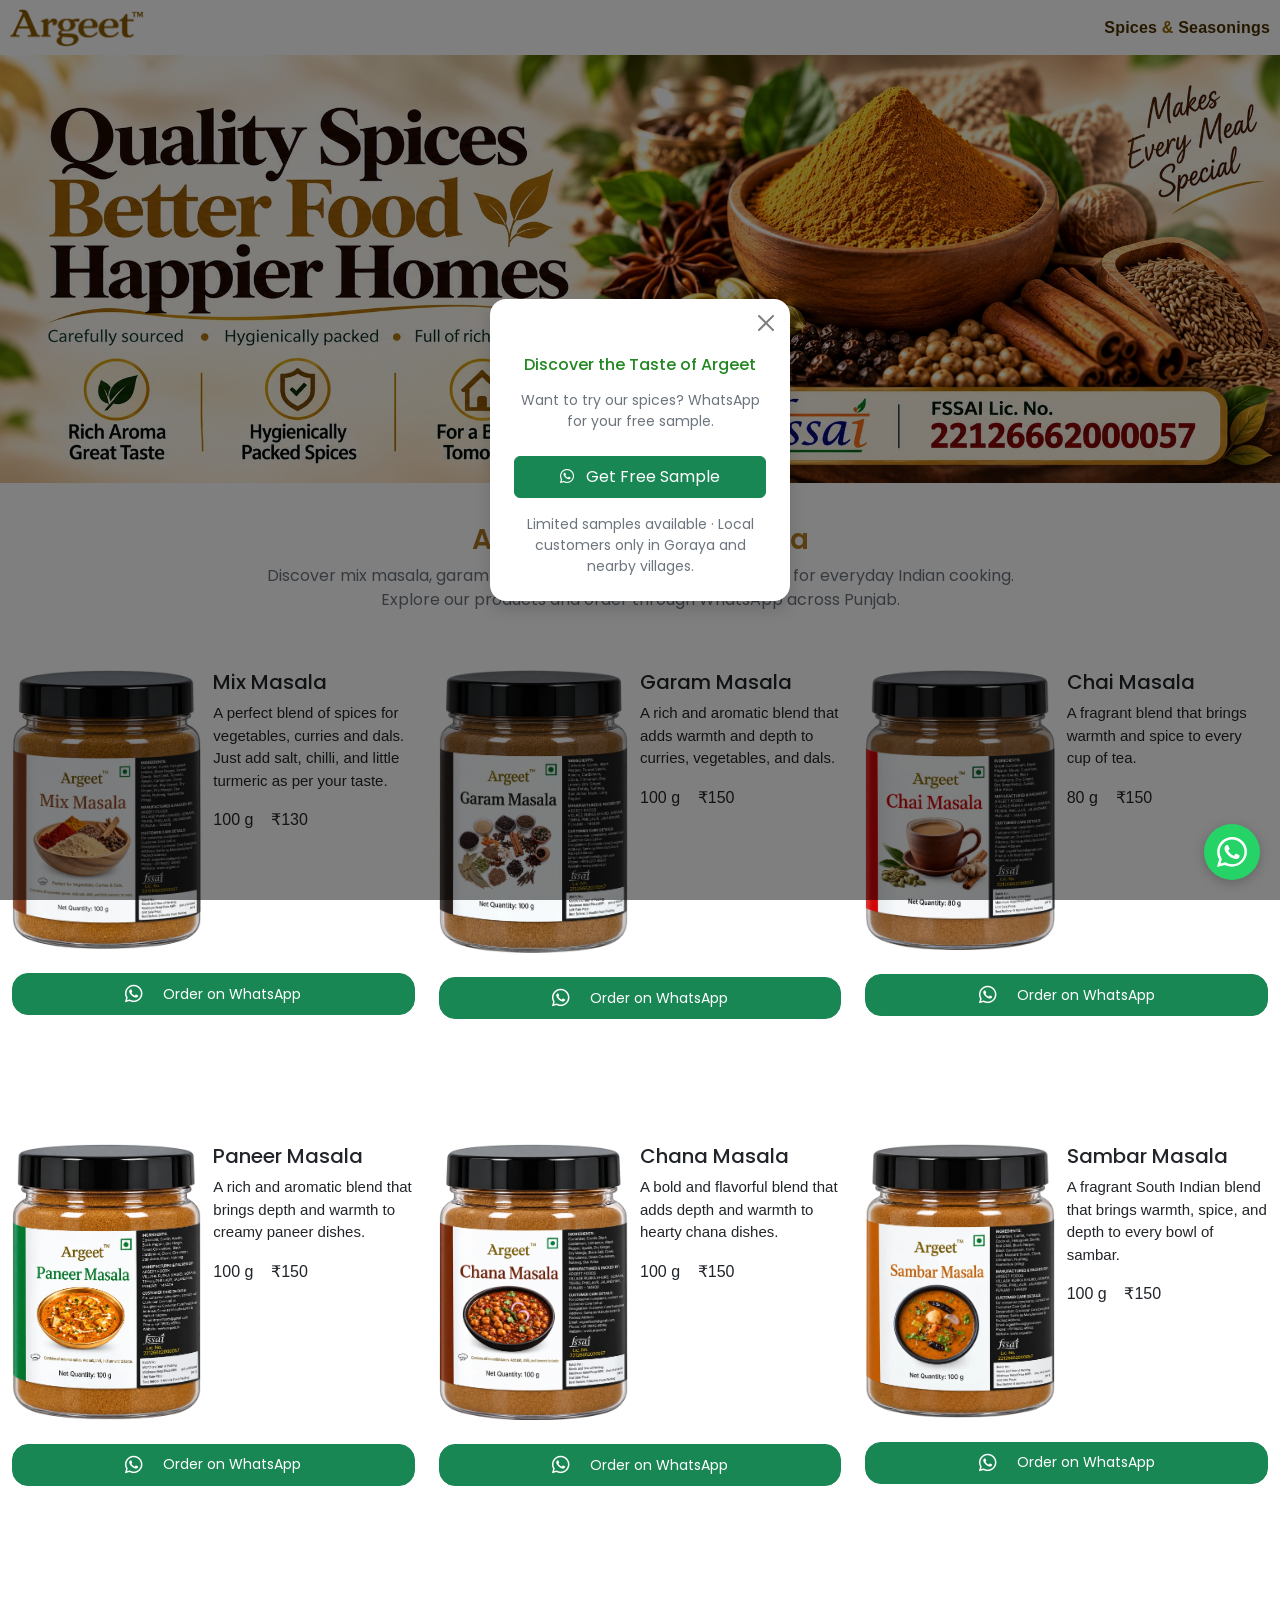
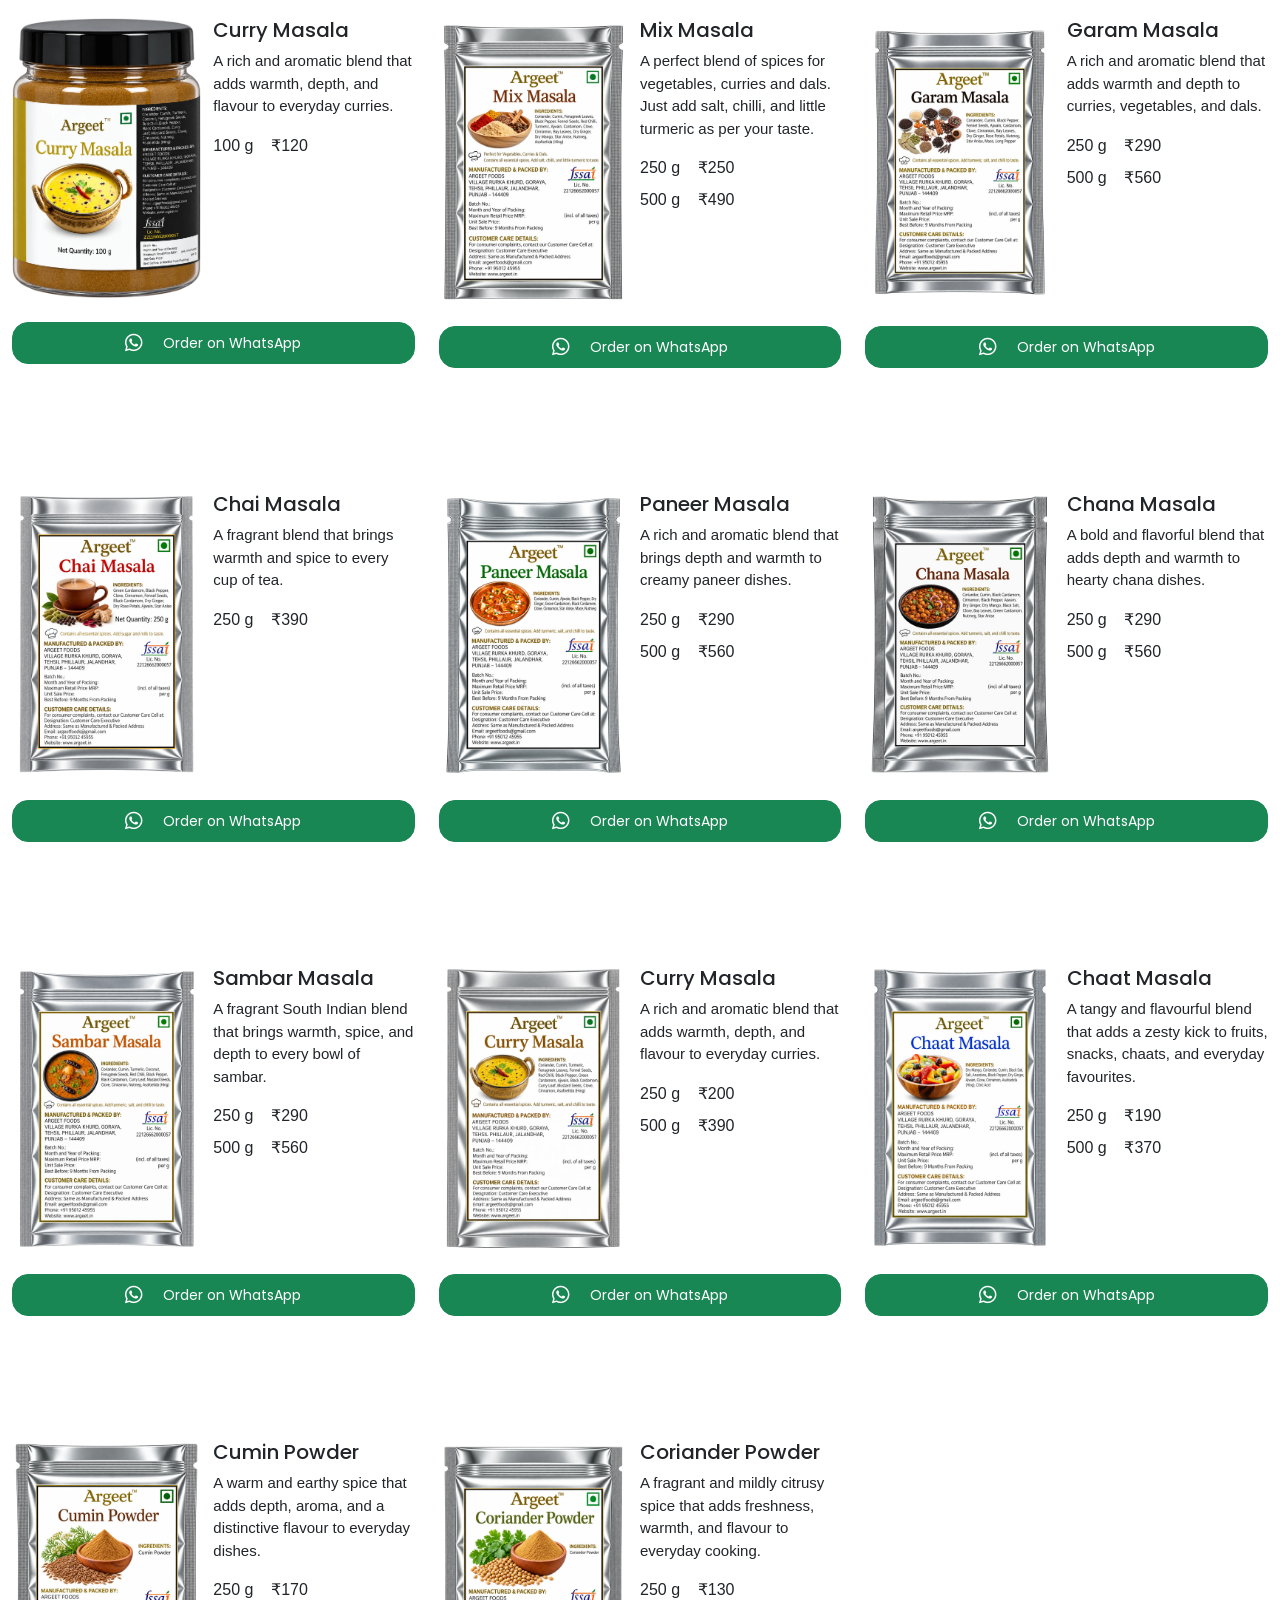
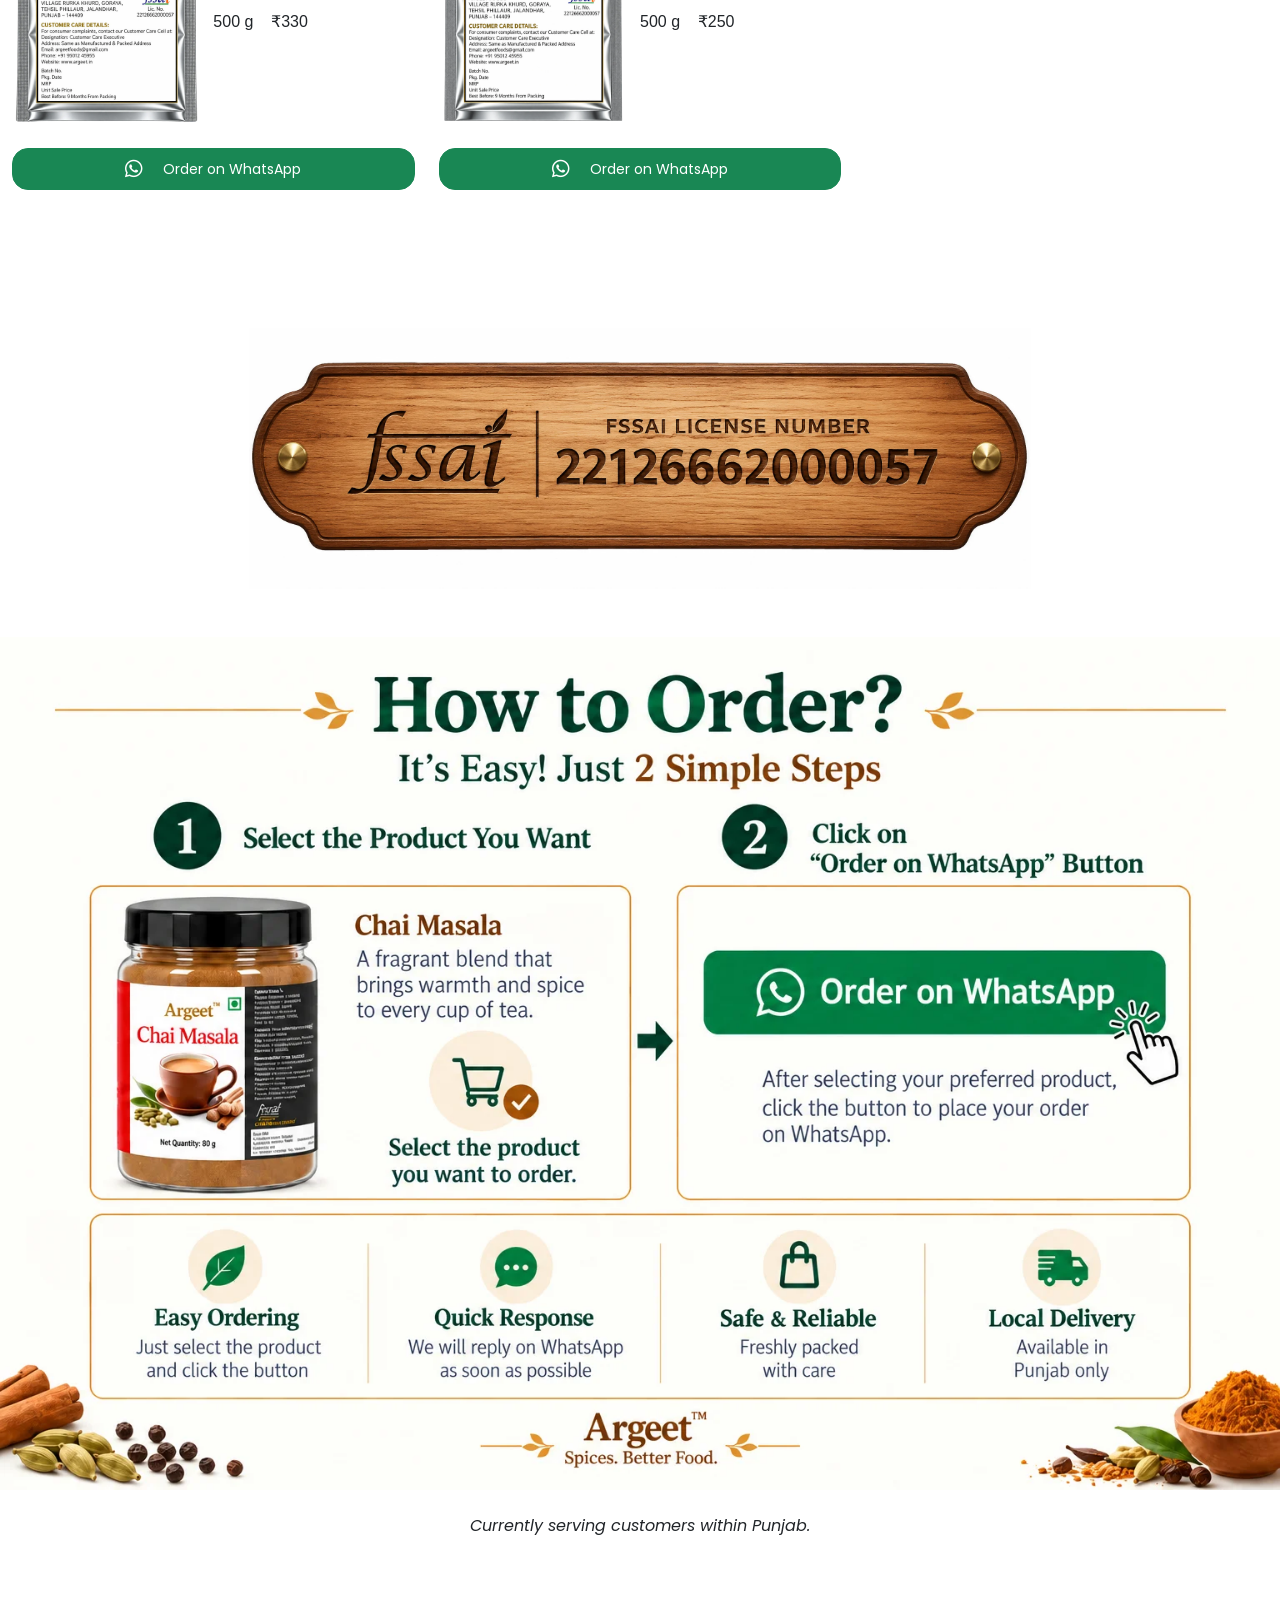
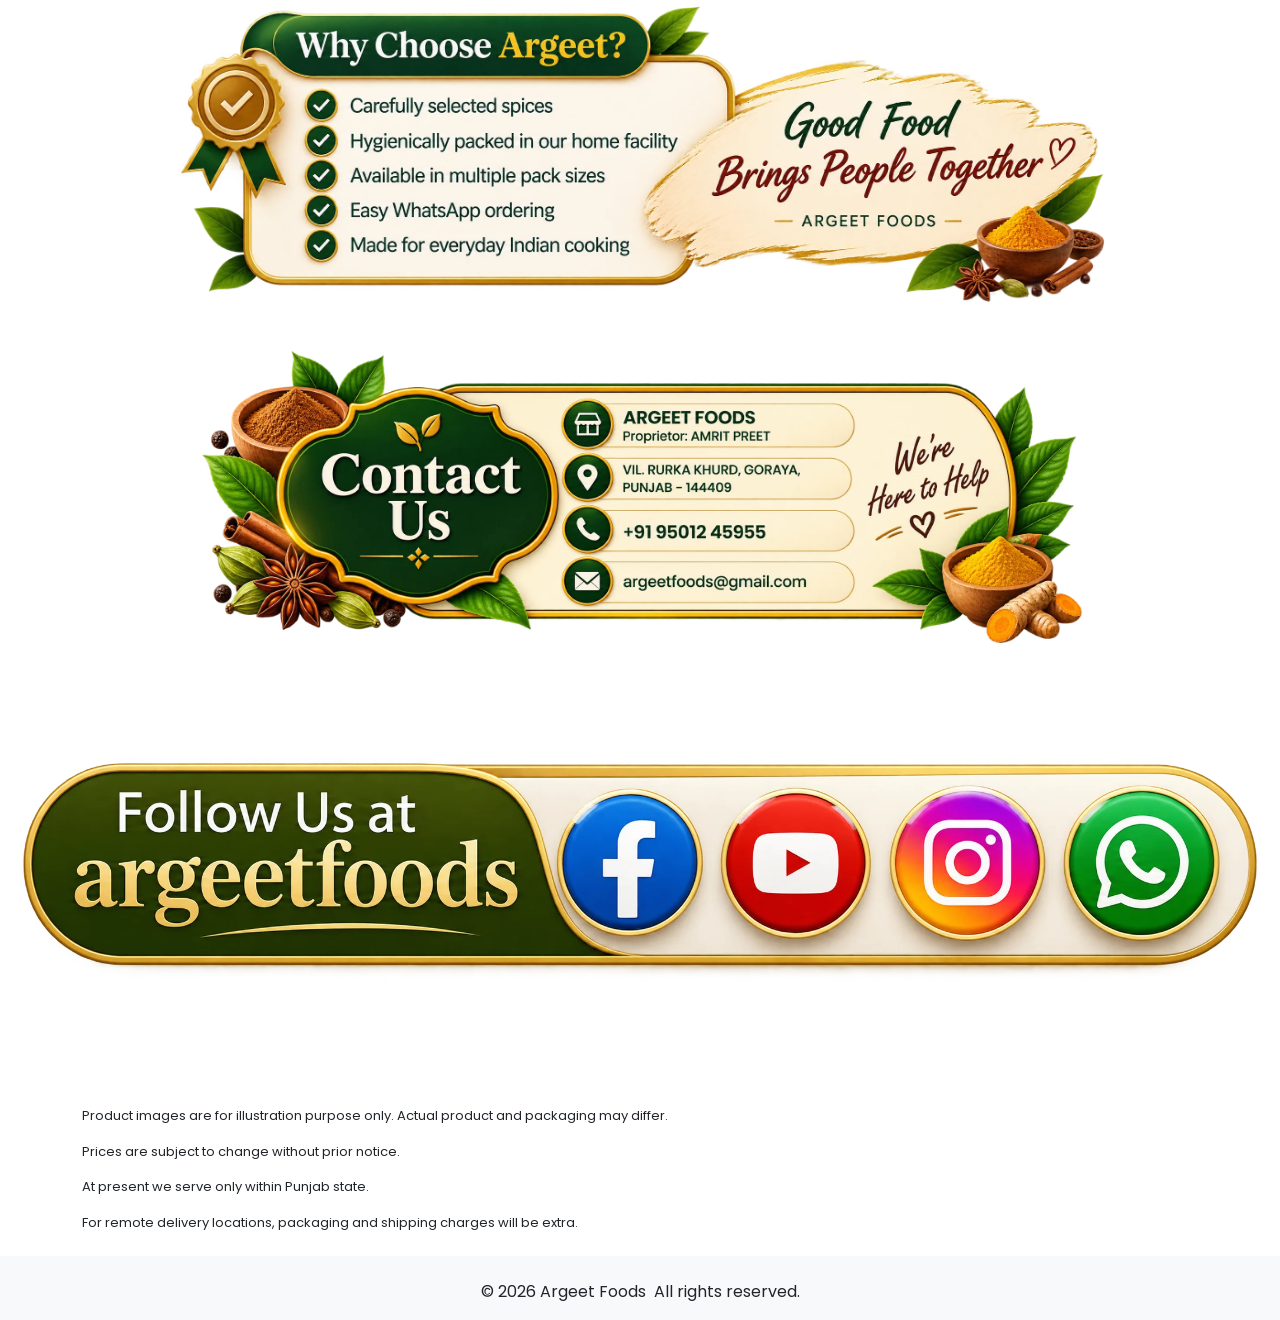
<file: index.html>
<!doctype html>
<html lang="en">
  <head>
    <meta charset="UTF-8" />
    <meta name="viewport" content="width=device-width, initial-scale=1.0" />

    <title>Argeet Spices & Masala | Garam, Mix & Chai Masala</title>

    <meta name="description" content="Explore Argeet spices and masala, including garam masala, mix masala, chai masala, chana masala, paneer masala and turmeric powder. View products and prices online. Serving customers in Punjab, India." />

    <link rel="icon" type="image/x-icon" href="favicon.ico" />

    <link rel="canonical" href="https://www.argeet.in/" />

    <!-- Google Fonts -->
    <link rel="preconnect" href="https://fonts.googleapis.com" />
    <link rel="preconnect" href="https://fonts.gstatic.com" crossorigin />
    <link href="https://fonts.googleapis.com/css2?family=Alice&family=Courgette&family=Great+Vibes&family=Poppins:wght@300;400;500&display=swap" rel="stylesheet" />

    <!-- Bootstrap -->
    <link href="https://cdn.jsdelivr.net/npm/bootstrap@5.3.8/dist/css/bootstrap.min.css" rel="stylesheet" />

    <!-- Font Awesome -->
    <link rel="stylesheet" href="https://cdnjs.cloudflare.com/ajax/libs/font-awesome/6.7.2/css/all.min.css" />

    <!-- Custom CSS -->
    <link rel="stylesheet" href="style.css?v=5" />

    <!-- Google tag (gtag.js) -->
    <script async src="https://www.googletagmanager.com/gtag/js?id=G-N0LCTBPH5R"></script>
    <script>
      window.dataLayer = window.dataLayer || [];
      function gtag() {
        dataLayer.push(arguments);
      }
      gtag("js", new Date());

      gtag("config", "G-N0LCTBPH5R");
    </script>
  </head>

  <body>
    <!-- Topbar -->
    <header class="topbar">
      <div class="container-fluid">
        <div class="row align-items-center">
          <div class="col-6 ps-0">
            <a href="/" style="text-decoration: none; color: inherit">
              <img src="images/logo.png?v=4" alt="Argeet logo" class="logo img-fluid" />
            </a>
          </div>

          <div class="col-6 pe-0">
            <div class="d-flex justify-content-end">
              <span style="display: inline-block; font-family: Arial, Helvetica, sans-serif; font-size: 16px; font-weight: 700; letter-spacing: 0.2px; color: #4a3000; white-space: nowrap; -webkit-font-smoothing: antialiased"> Spices <span style="color: #946400">&amp;</span> Seasonings </span>
            </div>
          </div>
        </div>
      </div>
    </header>

    <!-- Hero Banner -->
    <section class="hero pb-3">
      <img src="images/banner.webp?v=4" alt="Argeet spices" class="img-fluid w-100 d-none d-md-block" />

      <img src="images/banner-m.webp?v=4" alt="Argeet spices" class="img-fluid w-100 d-block d-md-none" />
    </section>

    <!-- Products -->
    <main class="container-fluid products-section">
      <div class="container text-center pt-4 pb-5">
        <h1 class="h3 fw-semibold mb-2 argeet-heading">Argeet Spices &amp; Masala</h1>

        <p class="text-secondary mb-0 mx-auto" style="max-width: 750px">Discover mix masala, garam masala, chai masala and other spices for everyday Indian cooking. Explore our products and order through WhatsApp across Punjab.</p>
      </div>

      <div class="row g-4">
        <!-- Mix Masala -->
        <div class="col-12 col-md-6 col-lg-4">
          <div class="outer">
            <div class="row">
              <div class="col-6">
                <img src="images/MIX.webp?v=2" alt="Argeet Mix Masala Jar" class="img-fluid" />
              </div>
              <div class="col-6 ps-0">
                <div class="title">
                  <h2>Mix Masala</h2>
                </div>
                <div class="description">
                  <p>A perfect blend of spices for vegetables, curries and dals. Just add salt, chilli, and little turmeric as per your taste.</p>
                </div>
                <div class="prices">
                  <span>100 g</span>
                  &nbsp;&nbsp;
                  <span>&#x20B9;130</span>
                </div>
              </div>
            </div>
            <div class="row">
              <div class="col-12 py-4">
                <div class="wapp-btn">
                  <a class="btn btn-success rounded-4 w-order-btn d-flex align-items-center justify-content-center gap-2" href="https://wa.me/919501245955?text=Hi,%20I%20want%20to%20order%20100%20g%20Mix%20Masala.">
                    <i class="fa-brands fa-whatsapp"></i>
                    &nbsp;
                    <span>Order on WhatsApp</span>
                  </a>
                </div>
              </div>
            </div>
          </div>
        </div>

        <!-- GRM -->
        <div class="col-12 col-md-6 col-lg-4">
          <div class="outer">
            <div class="row">
              <div class="col-6">
                <img src="images/GRM.webp?v=2" alt="Argeet Garam Masala Jar" class="img-fluid" />
              </div>
              <div class="col-6 ps-0">
                <div class="title">
                  <h2>Garam Masala</h2>
                </div>
                <div class="description">
                  <p>A rich and aromatic blend that adds warmth and depth to curries, vegetables, and dals.</p>
                </div>
                <div class="prices">
                  <span>100 g</span>
                  &nbsp;&nbsp;
                  <span>&#x20B9;150</span>
                </div>
              </div>
            </div>
            <div class="row">
              <div class="col-12 py-4">
                <div class="wapp-btn">
                  <a class="btn btn-success rounded-4 w-order-btn d-flex align-items-center justify-content-center gap-2" href="https://wa.me/919501245955?text=Hi,%20I%20want%20to%20order%20100%20g%20Garam%20Masala.">
                    <i class="fa-brands fa-whatsapp"></i>
                    &nbsp;
                    <span>Order on WhatsApp</span>
                  </a>
                </div>
              </div>
            </div>
          </div>
        </div>

        <!-- CHA -->
        <div class="col-12 col-md-6 col-lg-4">
          <div class="outer">
            <div class="row">
              <div class="col-6">
                <img src="images/CHA.webp?v=2" alt="Argeet Chai Masala Jar" class="img-fluid" />
              </div>
              <div class="col-6 ps-0">
                <div class="title">
                  <h2>Chai Masala</h2>
                </div>
                <div class="description">
                  <p>A fragrant blend that brings warmth and spice to every cup of tea.</p>
                </div>
                <div class="prices">
                  <span>80 g</span>
                  &nbsp;&nbsp;
                  <span>&#x20B9;150</span>
                </div>
              </div>
            </div>
            <div class="row">
              <div class="col-12 py-4">
                <div class="wapp-btn">
                  <a class="btn btn-success rounded-4 w-order-btn d-flex align-items-center justify-content-center gap-2" href="https://wa.me/919501245955?text=Hi,%20I%20want%20to%20order%2080%20g%20Chai%20Masala.">
                    <i class="fa-brands fa-whatsapp"></i>
                    &nbsp;
                    <span>Order on WhatsApp</span>
                  </a>
                </div>
              </div>
            </div>
          </div>
        </div>

        <!-- PNR -->
        <div class="col-12 col-md-6 col-lg-4">
          <div class="outer">
            <div class="row">
              <div class="col-6">
                <img src="images/PNR.webp?v=2" alt="Argeet Paneer Masala Jar" class="img-fluid" />
              </div>
              <div class="col-6 ps-0">
                <div class="title">
                  <h2>Paneer Masala</h2>
                </div>
                <div class="description">
                  <p>A rich and aromatic blend that brings depth and warmth to creamy paneer dishes.</p>
                </div>
                <div class="prices">
                  <span>100 g</span>
                  &nbsp;&nbsp;
                  <span>&#x20B9;150</span>
                </div>
              </div>
            </div>
            <div class="row">
              <div class="col-12 py-4">
                <div class="wapp-btn">
                  <a class="btn btn-success rounded-4 w-order-btn d-flex align-items-center justify-content-center gap-2" href="https://wa.me/919501245955?text=Hi,%20I%20want%20to%20order%20100%20g%20Paneer%20Masala.">
                    <i class="fa-brands fa-whatsapp"></i>
                    &nbsp;
                    <span>Order on WhatsApp</span>
                  </a>
                </div>
              </div>
            </div>
          </div>
        </div>

        <!-- CHN -->
        <div class="col-12 col-md-6 col-lg-4">
          <div class="outer">
            <div class="row">
              <div class="col-6">
                <img src="images/CHN.webp?v=2" alt="Argeet Chana Masala Jar" class="img-fluid" />
              </div>
              <div class="col-6 ps-0">
                <div class="title">
                  <h2>Chana Masala</h2>
                </div>
                <div class="description">
                  <p>A bold and flavorful blend that adds depth and warmth to hearty chana dishes.</p>
                </div>
                <div class="prices">
                  <span>100 g</span>
                  &nbsp;&nbsp;
                  <span>&#x20B9;150</span>
                </div>
              </div>
            </div>
            <div class="row">
              <div class="col-12 py-4">
                <div class="wapp-btn">
                  <a class="btn btn-success rounded-4 w-order-btn d-flex align-items-center justify-content-center gap-2" href="https://wa.me/919501245955?text=Hi,%20I%20want%20to%20order%20100%20g%20Chana%20Masala.">
                    <i class="fa-brands fa-whatsapp"></i>
                    &nbsp;
                    <span>Order on WhatsApp</span>
                  </a>
                </div>
              </div>
            </div>
          </div>
        </div>

        <!-- SMB -->
        <div class="col-12 col-md-6 col-lg-4">
          <div class="outer">
            <div class="row">
              <div class="col-6">
                <img src="images/SMB.webp?v=2" alt="Argeet Sambar Masala Jar" class="img-fluid" />
              </div>
              <div class="col-6 ps-0">
                <div class="title">
                  <h2>Sambar Masala</h2>
                </div>
                <div class="description">
                  <p>A fragrant South Indian blend that brings warmth, spice, and depth to every bowl of sambar.</p>
                </div>
                <div class="prices">
                  <span>100 g</span>
                  &nbsp;&nbsp;
                  <span>&#x20B9;150</span>
                </div>
              </div>
            </div>
            <div class="row">
              <div class="col-12 py-4">
                <div class="wapp-btn">
                  <a class="btn btn-success rounded-4 w-order-btn d-flex align-items-center justify-content-center gap-2" href="https://wa.me/919501245955?text=Hi,%20I%20want%20to%20order%20100%20g%20Sambar%20Masala.">
                    <i class="fa-brands fa-whatsapp"></i>
                    &nbsp;
                    <span>Order on WhatsApp</span>
                  </a>
                </div>
              </div>
            </div>
          </div>
        </div>

        <!-- CRY -->
        <div class="col-12 col-md-6 col-lg-4">
          <div class="outer">
            <div class="row">
              <div class="col-6">
                <img src="images/CRY.webp?v=2" alt="Argeet Curry Masala Jar" class="img-fluid" />
              </div>
              <div class="col-6 ps-0">
                <div class="title">
                  <h2>Curry Masala</h2>
                </div>
                <div class="description">
                  <p>A rich and aromatic blend that adds warmth, depth, and flavour to everyday curries.</p>
                </div>
                <div class="prices">
                  <span>100 g</span>
                  &nbsp;&nbsp;
                  <span>&#x20B9;120</span>
                </div>
              </div>
            </div>
            <div class="row">
              <div class="col-12 py-4">
                <div class="wapp-btn">
                  <a class="btn btn-success rounded-4 w-order-btn d-flex align-items-center justify-content-center gap-2" href="https://wa.me/919501245955?text=Hi,%20I%20want%20to%20order%20100%20g%20Curry%20Masala.">
                    <i class="fa-brands fa-whatsapp"></i>
                    &nbsp;
                    <span>Order on WhatsApp</span>
                  </a>
                </div>
              </div>
            </div>
          </div>
        </div>

        <!-- MIX-P -->
        <div class="col-12 col-md-6 col-lg-4">
          <div class="outer">
            <div class="row">
              <div class="col-6">
                <img src="images/MIX-P.webp?v=2" alt="Argeet Mix Masala Pouch" class="img-fluid" />
              </div>
              <div class="col-6 ps-0">
                <div class="title">
                  <h2>Mix Masala</h2>
                </div>
                <div class="description">
                  <p>A perfect blend of spices for vegetables, curries and dals. Just add salt, chilli, and little turmeric as per your taste.</p>
                </div>
                <div class="prices">
                  <div>
                    <span>250 g</span>
                    &nbsp;&nbsp;
                    <span>&#x20B9;250</span>
                  </div>
                  <div class="pt-2">
                    <span>500 g</span>
                    &nbsp;&nbsp;
                    <span>&#x20B9;490</span>
                  </div>
                </div>
              </div>
            </div>
            <div class="row">
              <div class="col-12 py-4">
                <div class="wapp-btn">
                  <a class="btn btn-success rounded-4 w-order-btn d-flex align-items-center justify-content-center gap-2" href="https://wa.me/919501245955?text=Hi,%20I%20want%20to%20order%20Mix%20Masala.">
                    <i class="fa-brands fa-whatsapp"></i>
                    &nbsp;
                    <span>Order on WhatsApp</span>
                  </a>
                </div>
              </div>
            </div>
          </div>
        </div>

        <!-- GRM-P -->
        <div class="col-12 col-md-6 col-lg-4">
          <div class="outer">
            <div class="row">
              <div class="col-6">
                <img src="images/GRM-P.webp?v=2" alt="Argeet Garam Masala Pouch" class="img-fluid" />
              </div>
              <div class="col-6 ps-0">
                <div class="title">
                  <h2>Garam Masala</h2>
                </div>
                <div class="description">
                  <p>A rich and aromatic blend that adds warmth and depth to curries, vegetables, and dals.</p>
                </div>
                <div class="prices">
                  <div>
                    <span>250 g</span>
                    &nbsp;&nbsp;
                    <span>&#x20B9;290</span>
                  </div>
                  <div class="pt-2">
                    <span>500 g</span>
                    &nbsp;&nbsp;
                    <span>&#x20B9;560</span>
                  </div>
                </div>
              </div>
            </div>
            <div class="row">
              <div class="col-12 py-4">
                <div class="wapp-btn">
                  <a class="btn btn-success rounded-4 w-order-btn d-flex align-items-center justify-content-center gap-2" href="https://wa.me/919501245955?text=Hi,%20I%20want%20to%20order%20Garam%20Masala.">
                    <i class="fa-brands fa-whatsapp"></i>
                    &nbsp;
                    <span>Order on WhatsApp</span>
                  </a>
                </div>
              </div>
            </div>
          </div>
        </div>

        <!-- CHA -->
        <div class="col-12 col-md-6 col-lg-4">
          <div class="outer">
            <div class="row">
              <div class="col-6">
                <img src="images/CHA-P.webp?v=2" alt="Argeet Chai Masala Pouch" class="img-fluid" />
              </div>
              <div class="col-6 ps-0">
                <div class="title">
                  <h2>Chai Masala</h2>
                </div>
                <div class="description">
                  <p>A fragrant blend that brings warmth and spice to every cup of tea.</p>
                </div>
                <div class="prices">
                  <div>
                    <span>250 g</span>
                    &nbsp;&nbsp;
                    <span>&#x20B9;390</span>
                  </div>
                </div>
              </div>
            </div>
            <div class="row">
              <div class="col-12 py-4">
                <div class="wapp-btn">
                  <a class="btn btn-success rounded-4 w-order-btn d-flex align-items-center justify-content-center gap-2" href="https://wa.me/919501245955?text=Hi,%20I%20want%20to%20order%20Chai%20Masala.">
                    <i class="fa-brands fa-whatsapp"></i>
                    &nbsp;
                    <span>Order on WhatsApp</span>
                  </a>
                </div>
              </div>
            </div>
          </div>
        </div>

        <!-- PNR -->
        <div class="col-12 col-md-6 col-lg-4">
          <div class="outer">
            <div class="row">
              <div class="col-6">
                <img src="images/PNR-P.webp?v=2" alt="Argeet Paneer Masala Pouch" class="img-fluid" />
              </div>
              <div class="col-6 ps-0">
                <div class="title">
                  <h2>Paneer Masala</h2>
                </div>
                <div class="description">
                  <p>A rich and aromatic blend that brings depth and warmth to creamy paneer dishes.</p>
                </div>
                <div class="prices">
                  <div>
                    <span>250 g</span>
                    &nbsp;&nbsp;
                    <span>&#x20B9;290</span>
                  </div>
                  <div class="pt-2">
                    <span>500 g</span>
                    &nbsp;&nbsp;
                    <span>&#x20B9;560</span>
                  </div>
                </div>
              </div>
            </div>
            <div class="row">
              <div class="col-12 py-4">
                <div class="wapp-btn">
                  <a class="btn btn-success rounded-4 w-order-btn d-flex align-items-center justify-content-center gap-2" href="https://wa.me/919501245955?text=Hi,%20I%20want%20to%20order%20Paneer%20Masala.">
                    <i class="fa-brands fa-whatsapp"></i>
                    &nbsp;
                    <span>Order on WhatsApp</span>
                  </a>
                </div>
              </div>
            </div>
          </div>
        </div>

        <!-- CHN -->
        <div class="col-12 col-md-6 col-lg-4">
          <div class="outer">
            <div class="row">
              <div class="col-6">
                <img src="images/CHN-P.webp?v=2" alt="Argeet Chana Masala Pouch" class="img-fluid" />
              </div>
              <div class="col-6 ps-0">
                <div class="title">
                  <h2>Chana Masala</h2>
                </div>
                <div class="description">
                  <p>A bold and flavorful blend that adds depth and warmth to hearty chana dishes.</p>
                </div>
                <div class="prices">
                  <div>
                    <span>250 g</span>
                    &nbsp;&nbsp;
                    <span>&#x20B9;290</span>
                  </div>
                  <div class="pt-2">
                    <span>500 g</span>
                    &nbsp;&nbsp;
                    <span>&#x20B9;560</span>
                  </div>
                </div>
              </div>
            </div>
            <div class="row">
              <div class="col-12 py-4">
                <div class="wapp-btn">
                  <a class="btn btn-success rounded-4 w-order-btn d-flex align-items-center justify-content-center gap-2" href="https://wa.me/919501245955?text=Hi,%20I%20want%20to%20order%20Chana%20Masala.">
                    <i class="fa-brands fa-whatsapp"></i>
                    &nbsp;
                    <span>Order on WhatsApp</span>
                  </a>
                </div>
              </div>
            </div>
          </div>
        </div>

        <!-- SMB -->
        <div class="col-12 col-md-6 col-lg-4">
          <div class="outer">
            <div class="row">
              <div class="col-6">
                <img src="images/SMB-P.webp?v=2" alt="Argeet Sambar Masala Pouch" class="img-fluid" />
              </div>
              <div class="col-6 ps-0">
                <div class="title">
                  <h2>Sambar Masala</h2>
                </div>
                <div class="description">
                  <p>A fragrant South Indian blend that brings warmth, spice, and depth to every bowl of sambar.</p>
                </div>
                <div class="prices">
                  <div>
                    <span>250 g</span>
                    &nbsp;&nbsp;
                    <span>&#x20B9;290</span>
                  </div>
                  <div class="pt-2">
                    <span>500 g</span>
                    &nbsp;&nbsp;
                    <span>&#x20B9;560</span>
                  </div>
                </div>
              </div>
            </div>
            <div class="row">
              <div class="col-12 py-4">
                <div class="wapp-btn">
                  <a class="btn btn-success rounded-4 w-order-btn d-flex align-items-center justify-content-center gap-2" href="https://wa.me/919501245955?text=Hi,%20I%20want%20to%20order%20Sambar%20Masala.">
                    <i class="fa-brands fa-whatsapp"></i>
                    &nbsp;
                    <span>Order on WhatsApp</span>
                  </a>
                </div>
              </div>
            </div>
          </div>
        </div>

        <!-- CRY -->
        <div class="col-12 col-md-6 col-lg-4">
          <div class="outer">
            <div class="row">
              <div class="col-6">
                <img src="images/CRY-P.webp?v=2" alt="Argeet Curry Masala Pouch" class="img-fluid" />
              </div>
              <div class="col-6 ps-0">
                <div class="title">
                  <h2>Curry Masala</h2>
                </div>
                <div class="description">
                  <p>A rich and aromatic blend that adds warmth, depth, and flavour to everyday curries.</p>
                </div>
                <div class="prices">
                  <div>
                    <span>250 g</span>
                    &nbsp;&nbsp;
                    <span>&#x20B9;200</span>
                  </div>
                  <div class="pt-2">
                    <span>500 g</span>
                    &nbsp;&nbsp;
                    <span>&#x20B9;390</span>
                  </div>
                </div>
              </div>
            </div>
            <div class="row">
              <div class="col-12 py-4">
                <div class="wapp-btn">
                  <a class="btn btn-success rounded-4 w-order-btn d-flex align-items-center justify-content-center gap-2" href="https://wa.me/919501245955?text=Hi,%20I%20want%20to%20order%20Curry%20Masala.">
                    <i class="fa-brands fa-whatsapp"></i>
                    &nbsp;
                    <span>Order on WhatsApp</span>
                  </a>
                </div>
              </div>
            </div>
          </div>
        </div>

        <!-- Chaat Masala -->
        <div class="col-12 col-md-6 col-lg-4">
          <div class="outer">
            <div class="row">
              <div class="col-6">
                <img src="images/CHT-P.webp?v=2" alt="Argeet Chaat Masala Pouch" class="img-fluid" />
              </div>
              <div class="col-6 ps-0">
                <div class="title">
                  <h2>Chaat Masala</h2>
                </div>
                <div class="description">
                  <p>A tangy and flavourful blend that adds a zesty kick to fruits, snacks, chaats, and everyday favourites.</p>
                </div>
                <div class="prices">
                  <div>
                    <span>250 g</span>
                    &nbsp;&nbsp;
                    <span>&#x20B9;190</span>
                  </div>
                  <div class="pt-2">
                    <span>500 g</span>
                    &nbsp;&nbsp;
                    <span>&#x20B9;370</span>
                  </div>
                </div>
              </div>
            </div>
            <div class="row">
              <div class="col-12 py-4">
                <div class="wapp-btn">
                  <a class="btn btn-success rounded-4 w-order-btn d-flex align-items-center justify-content-center gap-2" href="https://wa.me/919501245955?text=Hi,%20I%20want%20to%20order%20Chaat%20Masala.">
                    <i class="fa-brands fa-whatsapp"></i>
                    &nbsp;
                    <span>Order on WhatsApp</span>
                  </a>
                </div>
              </div>
            </div>
          </div>
        </div>

        <!-- Cumin Powder -->
        <div class="col-12 col-md-6 col-lg-4">
          <div class="outer">
            <div class="row">
              <div class="col-6">
                <img src="images/CUMIN-P.webp?v=2" alt="Argeet Cumin Powder Pouch" class="img-fluid" />
              </div>
              <div class="col-6 ps-0">
                <div class="title">
                  <h2>Cumin Powder</h2>
                </div>
                <div class="description">
                  <p>A warm and earthy spice that adds depth, aroma, and a distinctive flavour to everyday dishes.</p>
                </div>
                <div class="prices">
                  <div>
                    <span>250 g</span>
                    &nbsp;&nbsp;
                    <span>&#x20B9;170</span>
                  </div>
                  <div class="pt-2">
                    <span>500 g</span>
                    &nbsp;&nbsp;
                    <span>&#x20B9;330</span>
                  </div>
                </div>
              </div>
            </div>
            <div class="row">
              <div class="col-12 py-4">
                <div class="wapp-btn">
                  <a class="btn btn-success rounded-4 w-order-btn d-flex align-items-center justify-content-center gap-2" href="https://wa.me/919501245955?text=Hi,%20I%20want%20to%20order%20Cumin%20Powder.">
                    <i class="fa-brands fa-whatsapp"></i>
                    &nbsp;
                    <span>Order on WhatsApp</span>
                  </a>
                </div>
              </div>
            </div>
          </div>
        </div>

        <!-- Coriander Powder -->
        <div class="col-12 col-md-6 col-lg-4">
          <div class="outer">
            <div class="row">
              <div class="col-6">
                <img src="images/CORIANDER-P.webp?v=2" alt="Argeet Coriander Powder Pouch" class="img-fluid" />
              </div>
              <div class="col-6 ps-0">
                <div class="title">
                  <h2>Coriander Powder</h2>
                </div>
                <div class="description">
                  <p>A fragrant and mildly citrusy spice that adds freshness, warmth, and flavour to everyday cooking.</p>
                </div>
                <div class="prices">
                  <div>
                    <span>250 g</span>
                    &nbsp;&nbsp;
                    <span>&#x20B9;130</span>
                  </div>
                  <div class="pt-2">
                    <span>500 g</span>
                    &nbsp;&nbsp;
                    <span>&#x20B9;250</span>
                  </div>
                </div>
              </div>
            </div>
            <div class="row">
              <div class="col-12 py-4">
                <div class="wapp-btn">
                  <a class="btn btn-success rounded-4 w-order-btn d-flex align-items-center justify-content-center gap-2" href="https://wa.me/919501245955?text=Hi,%20I%20want%20to%20order%20Coriander%20Powder.">
                    <i class="fa-brands fa-whatsapp"></i>
                    &nbsp;
                    <span>Order on WhatsApp</span>
                  </a>
                </div>
              </div>
            </div>
          </div>
        </div>

        <!-- Add more products here -->
      </div>
    </main>

    <div class="row">
      <div class="col-md-12">
        <div class="p-5">
          <img src="images/fssai-plate.webp?v=2" class="img-fluid desktop-only desktop-fssai" alt="Argeet FSSAI License Number Plate" />
          <img src="images/fssai-plate-mobile.webp?v=2" class="img-fluid mobile-only" alt="Argeet FSSAI License Number Plate" />
        </div>
      </div>
    </div>

    <div class="row">
      <div class="col-md-12">
        <div class="d-flex justify-content-center">
          <img src="images/howto.webp?v=3" class="img-fluid desktop-only" alt="How to order Argeet Spices" />
          <img src="images/howto-m.webp?v=3" class="img-fluid mobile-only" alt="How to order Argeet Spices" />
        </div>

        <div class="py-4 text-center">
          <p>
            <em>Currently serving customers within Punjab.</em>
          </p>
        </div>
      </div>
    </div>

    <div class="row">
      <div class="col-md-12 py-2">
        <div class="px-5">
          <img src="images/why.webp?v=2" class="img-fluid desktop-only" alt="Why Choose Argeet Spices" style="padding-left: 10%; padding-right: 10%" />
          <img src="images/why-m.webp?v=2" class="img-fluid mobile-only" alt="Why Choose Argeet Spices" />
        </div>
      </div>
    </div>

    <div class="row">
      <div class="col-md-12 py-2">
        <img src="images/contact-details.webp?v=2" alt="Argeet Contact details" class="img-fluid desktop-only" style="padding-left: 15%; padding-right: 15%" />
        <img src="images/contact-details-m.webp?v=2" alt="Argeet Contact details" class="img-fluid mobile-only" />
      </div>
    </div>

    <!-- <div class="row">
      <div class="col-md-12 py-2">
        <img src="images/follow-us.webp?v=2" alt="Argeet Contact details" class="img-fluid"/>
      </div>
    </div> -->

    <div class="row">
      <div class="col-md-12 py-2">
        <div class="social-banner">
          <img src="images/follow-us.webp?v=2" alt="Follow Argeet Foods on social media" class="img-fluid" />

          <!-- Facebook -->
          <a href="https://www.facebook.com/argeetfoods" target="_blank" rel="noopener noreferrer" class="social-link facebook-link" aria-label="Follow Argeet on Facebook"></a>

          <!-- YouTube -->
          <a href="https://www.youtube.com/@argeetfoods" target="_blank" rel="noopener noreferrer" class="social-link youtube-link" aria-label="Follow Argeet on YouTube"></a>

          <!-- Instagram -->
          <a href="https://www.instagram.com/argeetfoods/" target="_blank" rel="noopener noreferrer" class="social-link instagram-link" aria-label="Follow Argeet on Instagram"></a>

          <!-- WhatsApp -->
          <a href="https://wa.me/919501245955?text=Hi%20Argeet" target="_blank" rel="noopener noreferrer" class="social-link whatsapp-link" aria-label="Chat with Argeet on WhatsApp"></a>
        </div>
      </div>
    </div>

    <div class="row">
      <div class="col-md-12 my-2">
        <div class="container" style="font-size: 13px">
          <p>Product images are for illustration purpose only. Actual product and packaging may differ.</p>
          <p>Prices are subject to change without prior notice.</p>
          <p>At present we serve only within Punjab state.</p>
          <p>For remote delivery locations, packaging and shipping charges will be extra.</p>
        </div>
      </div>
    </div>

    <div class="row">
      <div class="col-md-12 copy-right bg-light pt-4">
        <p class="text-center">&copy; 2026 <span>Argeet Foods</span> &nbsp;All rights reserved.</p>
      </div>
    </div>

    <!-- Free Sample Modal -->
    <div class="modal fade" id="freeSampleModal" tabindex="-1" aria-labelledby="freeSampleModalLabel" aria-hidden="true">
      <div class="modal-dialog modal-dialog-centered modal-sm">
        <div class="modal-content border-0 rounded-4 shadow">
          <div class="modal-header border-0 pb-0">
            <button type="button" class="btn-close" data-bs-dismiss="modal" aria-label="Close"></button>
          </div>

          <div class="modal-body text-center p-4">
            <h6 class="mb-2 pb-2" style="color: #228822">Discover the Taste of Argeet</h6>

            <p class="text-secondary small mb-4">Want to try our spices? WhatsApp for your free sample.</p>

            <a href="https://wa.me/9501245955?text=Hi%2C%20I%20want%20to%20order%20free%20spice%20sample." target="_blank" rel="noopener" class="btn btn-success w-100 py-2">
              <i class="fa-brands fa-whatsapp me-2"></i>
              Get Free Sample
            </a>

            <small class="text-secondary d-block mt-3"> Limited samples available · Local customers only in Goraya and nearby villages. </small>
          </div>
        </div>
      </div>
    </div>

    <a href="https://wa.me/919501245955?text=Hi%20Argeet" class="whatsapp-float" target="_blank" rel="noopener noreferrer" aria-label="Chat with Argeet on WhatsApp">
      <svg xmlns="http://www.w3.org/2000/svg" width="30" height="30" viewBox="0 0 24 24" fill="currentColor" aria-hidden="true">
        <path
          d="M20.52 3.48A11.9 11.9 0 0 0 12.04 0C5.47 0 .12 5.34.12 11.91c0 2.1.55 4.15 1.6 5.96L0 24l6.3-1.65a11.93 11.93 0 0 0 5.73 1.46h.01c6.57 0 11.92-5.35 11.92-11.92a11.85 11.85 0 0 0-3.44-8.41ZM12.04 21.8a9.9 9.9 0 0 1-5.05-1.38l-.36-.21-3.74.98.99-3.65-.23-.38a9.87 9.87 0 0 1-1.51-5.25c0-5.46 4.44-9.9 9.91-9.9a9.84 9.84 0 0 1 7.01 2.9 9.84 9.84 0 0 1 2.9 7.01c0 5.46-4.45 9.9-9.92 9.9Zm5.44-7.41c-.3-.15-1.77-.87-2.05-.97-.27-.1-.47-.15-.67.15-.2.3-.77.97-.94 1.17-.17.2-.35.22-.65.07-.3-.15-1.26-.46-2.4-1.46-.89-.79-1.49-1.77-1.66-2.07-.17-.3-.02-.46.13-.61.13-.13.3-.35.45-.52.15-.17.2-.3.3-.5.1-.2.05-.37-.03-.52-.08-.15-.67-1.62-.92-2.22-.24-.58-.48-.5-.67-.51h-.57c-.2 0-.52.07-.79.37-.27.3-1.04 1.02-1.04 2.49s1.07 2.89 1.22 3.09c.15.2 2.1 3.2 5.09 4.49.71.31 1.27.49 1.7.63.71.22 1.36.19 1.87.11.57-.08 1.77-.72 2.02-1.42.25-.7.25-1.3.17-1.42-.07-.12-.27-.2-.57-.35Z"
        />
      </svg>
    </a>

    <!-- Bootstrap JS -->
    <script src="https://cdn.jsdelivr.net/npm/bootstrap@5.3.8/dist/js/bootstrap.bundle.min.js"></script>

    <script>
      function setSize(x, y) {
        var str = "https://wa.me/919501245955?text=Hi,%20I%20want%20to%20order%20" + x;
        let ele = document.getElementById("ws-" + y).setAttribute("href", str);
      }
    </script>

    <script>
      document.addEventListener("DOMContentLoaded", function () {
        const modalElement = document.getElementById("freeSampleModal");

        if (modalElement && window.bootstrap) {
          const sampleModal = new bootstrap.Modal(modalElement, {
            backdrop: true,
            keyboard: true,
          });

          sampleModal.show();
        }
      });
    </script>
  </body>
</html>
</file>
<file: style.css>
/* ========================================
   GENERAL
======================================== */

* {
    box-sizing: border-box;
}

body {
    margin: 0;
    background-color: #ffffff;
    font-family: "Poppins", sans-serif;
}

.outer {
    height: 50vh;
    padding-top: 10px;
    padding-bottom: 10px;
}

.outer img {
    max-height: 400px;
}

.description {
    font-size: 15px;
    font-family: sans-serif;
}

.prices {
    font-family: sans-serif;
}

.title h2 {
    font-size: 20px;
}

.argeet-heading {
    background: linear-gradient(90deg, #7a4b16, #c18a2b, #966919);
    -webkit-background-clip: text;
    background-clip: text;
    -webkit-text-fill-color: transparent;
}


.whatsapp-float {
    position: fixed;
    right: 20px;
    bottom: 20px;
    width: 56px;
    height: 56px;
    border-radius: 50%;
    background: #25D366;
    color: #fff;
    display: flex;
    align-items: center;
    justify-content: center;
    box-shadow: 0 3px 12px rgba(0, 0, 0, .22);
    z-index: 9999;
    text-decoration: none;
    transition: transform .2s ease;
}

.whatsapp-float:hover {
    transform: scale(1.06);
}

@media (max-width: 576px) {
    .whatsapp-float {
        right: 16px;
        bottom: 16px;
        width: 54px;
        height: 54px;
    }
}

.social-banner {
    position: relative;
    width: 100%;
}

.social-banner img {
    display: block;
    width: 100%;
    height: auto;
}

.social-link {
    position: absolute;
    top: 10%;
    height: 80%;
    border-radius: 50%;
}

/* Positions based on the supplied banner image */
.facebook-link {
    left: 43.5%;
    width: 10.5%;
}

.youtube-link {
    left: 57%;
    width: 10.5%;
}

.instagram-link {
    left: 70.5%;
    width: 10.5%;
}

.whatsapp-link {
    left: 84.5%;
    width: 10.5%;
}


.topbar {
    min-height: 55px;
    padding: 5px 10px;
    background-color: #ffffff;
}

.logo {
    display: block;
    width: auto;
    height: 45px;
}


.hero {
    width: 100%;
    overflow: hidden;
}

.hero img {
    display: block;
    width: 100%;
    height: auto;
}


.w-order-btn {
    padding: 8px 5px;
    white-space: normal;
}

.w-order-btn i {
    flex-shrink: 0;
    font-size: 20px;
}

.w-order-btn span {
    font-size: 14px;
    line-height: 1.2;
}


/* ========================================
   TABLET
======================================== */

@media (max-width: 991.98px) {
    .w-order-btn span {
        font-size: 14px;
    }


}


/* ========================================
   MOBILE
======================================== */

@media (max-width: 575.98px) {

    .topbar {
        min-height: 52px;
        padding: 4px 8px;
    }

    .logo {
        height: 42px;
    }

    .w-order-btn {
        padding: 7px 4px;
    }

    .w-order-btn i {
        font-size: 18px;
    }

    .w-order-btn span {
        font-size: 15px;
    }


}


/* ========================================
   SMALL PHONES
======================================== */

@media (max-width: 380px) {

    .topbar {
        padding-left: 5px;
        padding-right: 5px;
    }

    .logo {
        height: 38px;
    }

    .w-order-btn {
        padding: 6px 3px;
        gap: 4px !important;
    }

    .w-order-btn i {
        font-size: 16px;
    }

    .w-order-btn span {
        font-size: 14px;
    }
}


.desktop-only {
    display: block;
}

.mobile-only {
    display: none;
}

@media screen and (max-width: 767px) {

    .desktop-only {
        display: none;
    }

    .mobile-only {
        display: block;
    }
}

html,
body {
    overflow-x: hidden;
}

@media (max-width: 767.98px) {

    html,
    body {
        scrollbar-width: none;
        -ms-overflow-style: none;
    }

    html::-webkit-scrollbar,
    body::-webkit-scrollbar {
        display: none;
    }
}

.desktop-fssai {
    width: 66%;
    margin: auto;
}
</file>
